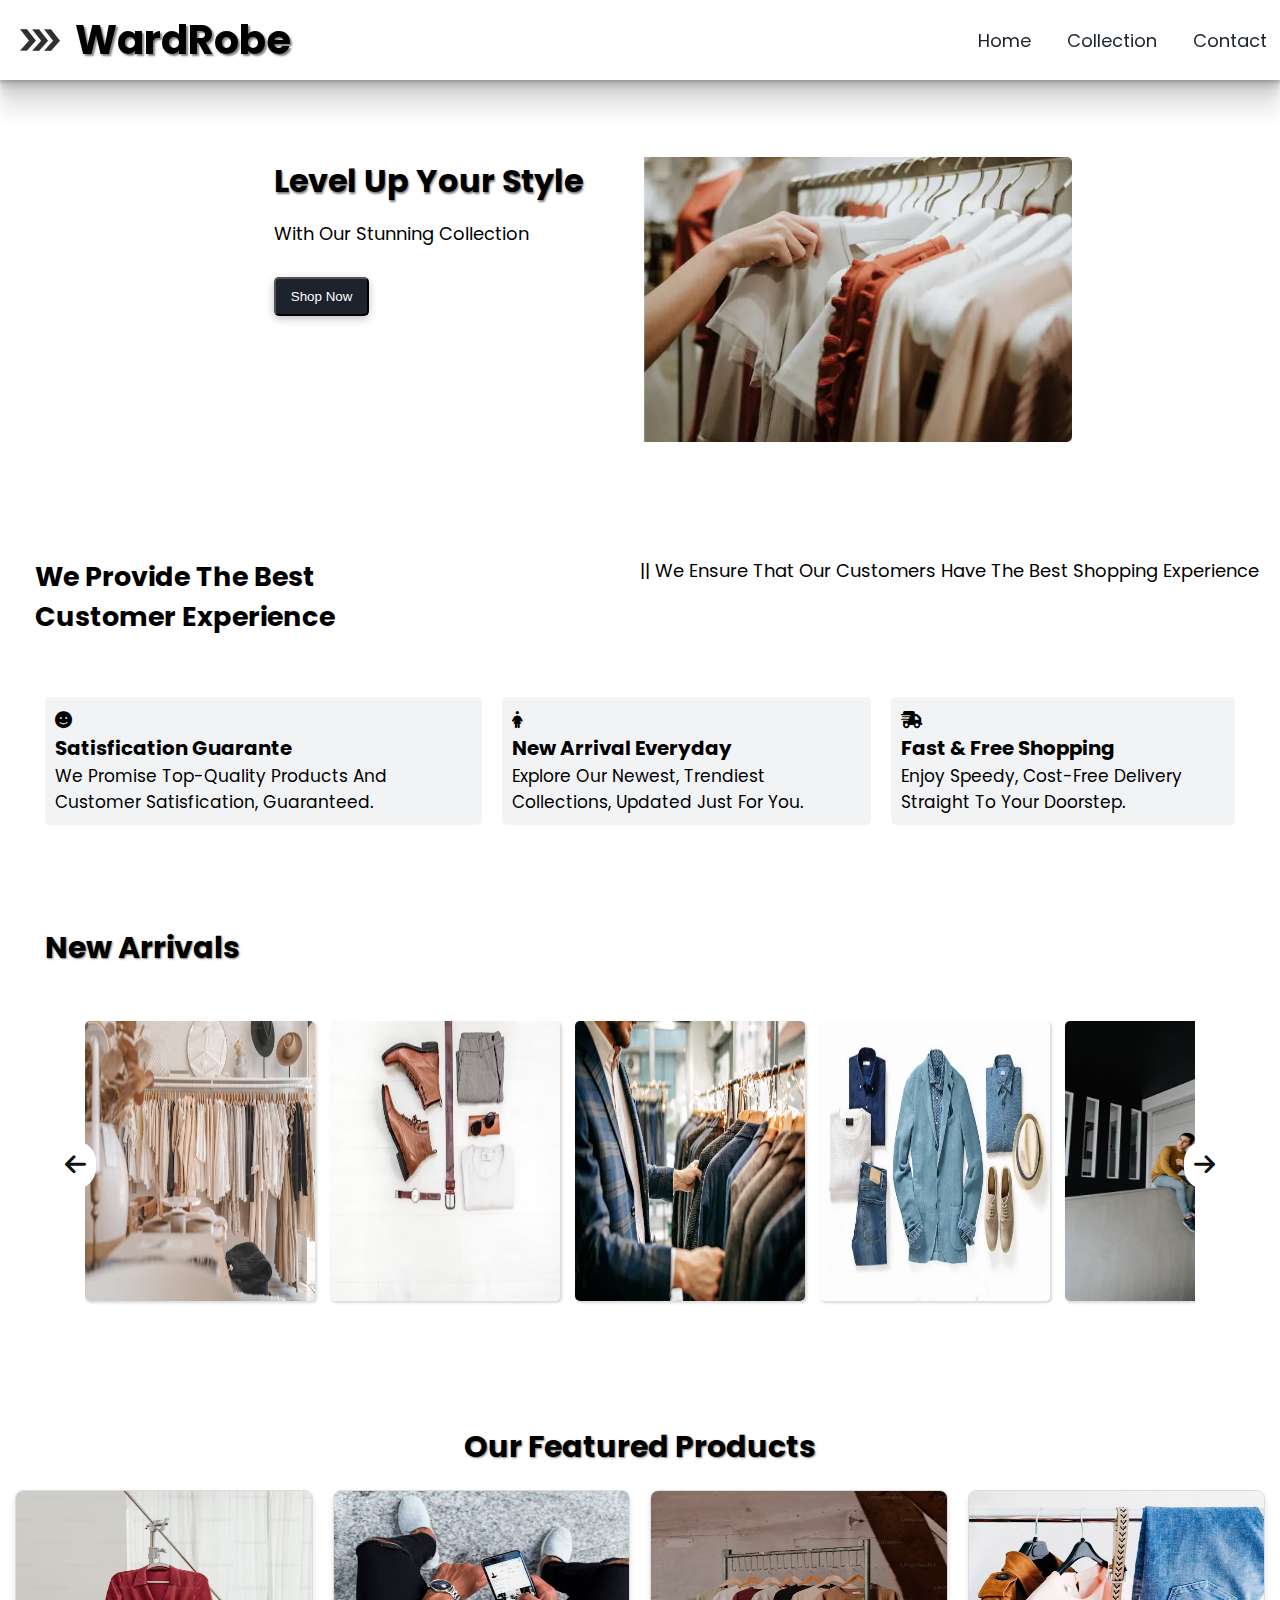
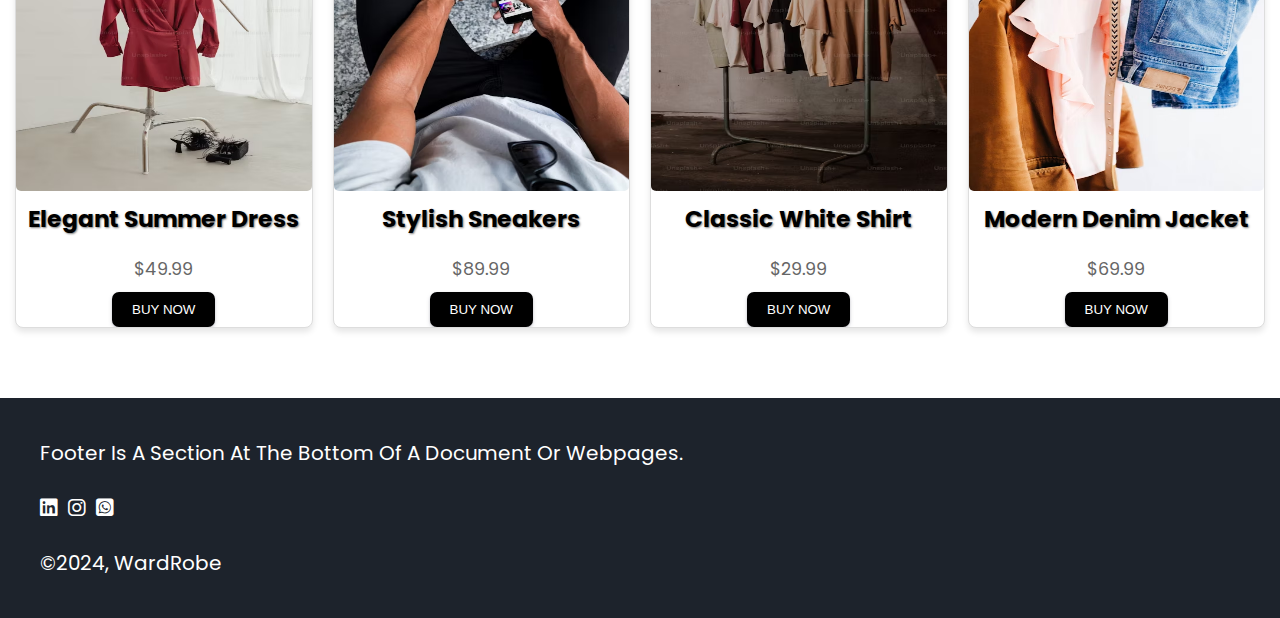
<file: index.html>
<!DOCTYPE html>
<html lang="en">
<head>
    <meta charset="UTF-8">
    <meta name="viewport" content="width=device-width, initial-scale=1.0">
    <title>Document</title>
    <link rel="stylesheet" href="style.css">
    <link rel="preconnect" href="https://fonts.googleapis.com">
    <link rel="preconnect" href="https://fonts.gstatic.com" crossorigin>
<link rel="stylesheet" href="https://cdnjs.cloudflare.com/ajax/libs/font-awesome/6.7.2/css/all.min.css" integrity="sha512-Evv84Mr4kqVGRNSgIGL/F/aIDqQb7xQ2vcrdIwxfjThSH8CSR7PBEakCr51Ck+w+/U6swU2Im1vVX0SVk9ABhg==" crossorigin="anonymous" referrerpolicy="no-referrer" />
<link href="https://fonts.googleapis.com/css2?family=Poppins:ital,wght@0,100;0,200;0,300;0,400;0,500;0,600;0,700;0,800;0,900;1,100;1,200;1,300;1,400;1,500;1,600;1,700;1,800;1,900&display=swap" rel="stylesheet">
</head>

<body>
    <main>
    
        <header class = "navbar">
            <h1 class = "navbar__title">
                <img src="img (1).jpg" alt="arrow icon" class = "navbar__logo"> WardRobe </h1>
                <nav class = "navbar__list">
                    <ul>
                        <li class = "navbar__item"><a href="index.html">Home</a></li>
                        <li class = "navbar__item"><a href="collection.html">Collection</a></li>
                        <li class = "navbar__item"><a href="contact.html">Contact</a></li>
                    </ul>

                </nav>
            <nav class = "menubar">
                <i class="fa-solid fa-bars"></i>
            </nav>
            </header>

 <!-- side navbar -->
             <aside class = "side-navbar">
                <p class = "side-navbar__close">
                    <i class ="fa-solid fa-xmark"></i>
                </p>
                <nav class = "side-navbar__list">
                    <ul>
                        <li class = "side-navbar__item"><a href="index.html">Home</a></li>
                        <li class = "side-navbar__item"><a href="collection.html">Collection</a></li>
                        <li class = "side-navbar__item"><a href="contact.html">Contact</a></li>
                    </ul>
                 </nav>
            </aside>

    <section class = "conatainer">
        <div class = "conatainer__s1">
            <h2 class="conatainer__title">Level up your Style
                <p class = "conatainer__subtitle ">With our stunning collection</p>
                <button class = "conatainer__button">Shop Now</button>

            </h2>

        </div>
        <div class = "conatainer__s2">
            <img src="img2.webp" alt="dress" class="dress__img">
        </div>

    </section>

<!-- services -->
    <section class="services__container">
        <div class="services__s1">
            <div>
                <h2 class="services__title">we provide the best</h2>
                <h2 class="services__subtitle"> customer experience</h2>
            </div>
            <div>
                <p class="services__description">|| we ensure that our customers have the best shopping experience</p>

            </div>
        </div>

      <div class="services__s2">
        <div>
            <i class="fa-solid fa-face-smile"></i>
            <h3>satisfication guarante</h3>
            <p>we promise top-quality products and customer satisfication, guaranteed.</p>
        </div>
        <div>
            <i class="fa-solid fa-person-dress"></i>
            <h3>new arrival everyday</h3>
            <p>explore our newest, trendiest collections, updated just for you.</p>
        </div>
        <div>
            <i class="fa-solid fa-truck-fast"></i>
            <h3>fast & free shopping</h3>
            <p>enjoy speedy, cost-free delivery straight to your doorstep.</p>
        </div>
    </div>
  

    <h2 class="newarrival">new arrivals </h2>
    
          <div class="newarrival-section">
             <button class="scroll-btn left"><i class="fa-solid fa-arrow-left"></i></button>
          <div class="newarrival__container">
              <div class="newarrival__s1">
            <img src="dress img1.avif" alt="clothings">

           </div>
        <div class="newarrival__s1">
            <img src="dress img2.avif" alt="clothings">
        </div>
        <div class="newarrival__s1">
            <img src="dress img3.webp" alt="">
        </div>
        <div class="newarrival__s1">
            <img src="dress img4.webp" alt="">
        </div>
        <div class="newarrival__s1">
            <img src="dress img5.avif" alt="">
        </div>
        <div class="newarrival__s1">
            <img src="dress img6.webp" alt="">
        </div>
        <div class="newarrival__s1">
            <img src="dress img7.webp" alt="">
        </div>
    </div>
        <button class="scroll-btn right"><i class="fa-solid fa-arrow-right"></i></button>

    </div>
   </section>

   
<!-- featured products sales -->
    <section class="Featured">
        <h2 class="Featured__title">Our Featured Products</h2>
    <div class="Featured__container">

        <div class="Featured-item">
            <img src="./men clothing1.avif" alt="">
            <h3 class="Featured__name">Elegant Summer Dress</h3>
            <p class="Featured__price">$49.99</p>
            <button class="Featured__button">BUY NOW</button>

        </div>
        <div class="Featured-item">
            <img src="./man clothing2.avif" alt="">
            <h3 class="Featured__name">stylish sneakers</h3>
            <p class="Featured__price">$89.99</p>
            <button class="Featured__button">BUY NOW</button>

        </div>
        <div class="Featured-item">
            <img src="./men clothing3.avif" alt="">
            <h3 class="Featured__name">Classic White shirt</h3>
            <p class="Featured__price">$29.99</p>
            <button class="Featured__button">BUY NOW</button>

        </div>
        <div class="Featured-item">
            <img src="./men clothing4.avif" alt="">
            <h3 class="Featured__name">modern denim jacket</h3>
            <p class="Featured__price">$69.99</p>
            <button class="Featured__button">BUY NOW</button>
          </div>

      </div>
    </section>
</main>

<!-- footer section -->
 <footer class="Footer">
    <div class="Footer__container">
        <div class="Footer__sec">
            <p>Footer is a section at the bottom of a document or webpages.</p>

        </div>
        <div class="Footer__icons">
            <i class="fa-brands fa-linkedin"></i>
            <i class="fa-brands fa-instagram"></i>
            <i class="fa-brands fa-square-whatsapp"></i>

        </div>
        <p>&copy;2024, WardRobe</p>

    </div>
 </footer>


   <!-- script js -->
 <script src="script.js"></script>
 
</body>
</html>
</file>
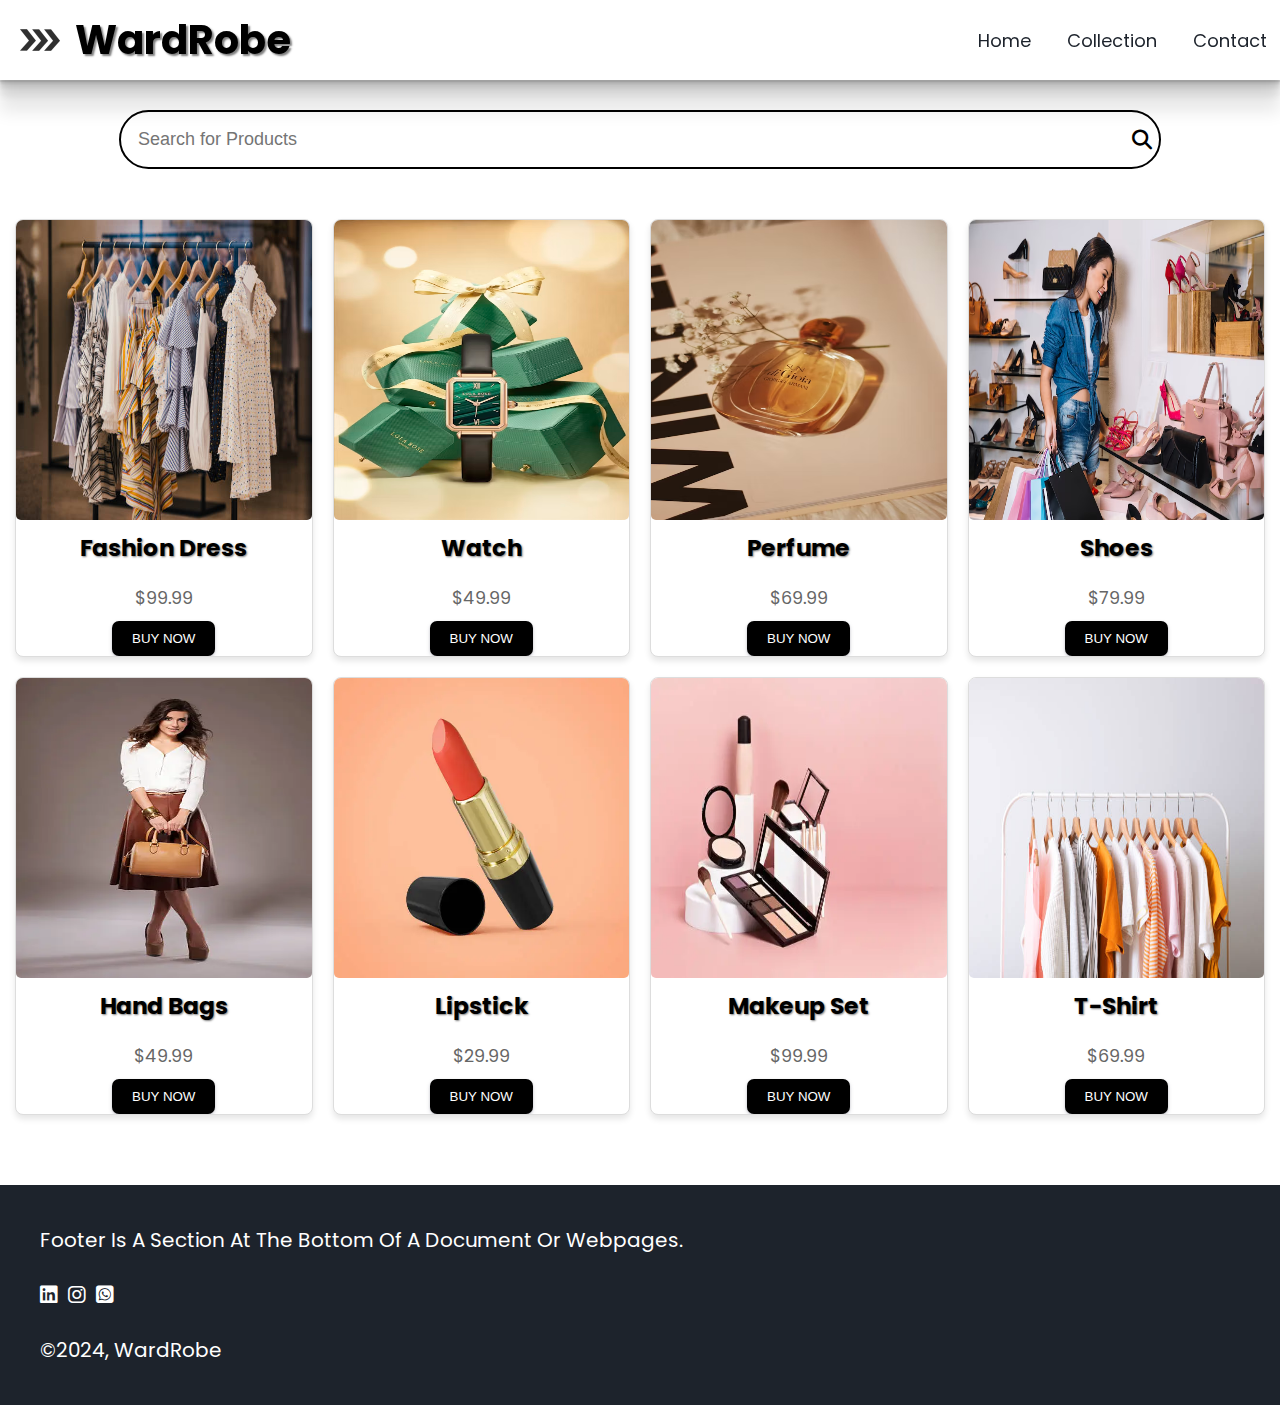
<file: collection.html>
<!DOCTYPE html>
<html lang="en">
<head>
    <meta charset="UTF-8">
    <meta name="viewport" content="width=device-width, initial-scale=1.0">
    <title>Document</title>
        <!-- css link -->
    <link rel="stylesheet" href="style.css">

        <!-- Google Fonts -->
    <link rel="preconnect" href="https://fonts.googleapis.com">
    <link rel="preconnect" href="https://fonts.gstatic.com" crossorigin>
    <link href="https://fonts.googleapis.com/css2?family=Poppins:ital,wght@0,100;0,200;0,300;0,400;
    0,500;0,600;0,700;0,800;0,900;1,100;1,200;1,300;1,400;1,500;1,600;1,700;1,800;1,900&display=swap"
     rel="stylesheet">

            <!-- Font awesome Icons -->
   <link rel="stylesheet" href="https://cdnjs.cloudflare.com/ajax/libs/font-awesome/6.7.2/css/all.min.css"
    integrity="sha512-Evv84Mr4kqVGRNSgIGL/F/aIDqQb7xQ2vcrdIwxfjThSH8CSR7PBEakCr51Ck+w+/U6swU2Im1vVX0SVk9ABhg==
   " crossorigin="anonymous" referrerpolicy="no-referrer" />
</head>
<body>
    
    <header class = "navbar">
        <h1 class = "navbar__title">
            <img src="img (1).jpg" alt="arrow icon" class = "navbar__logo"> WardRobe </h1>
            <nav class = "navbar__list">
                <ul>
                    <li class = "navbar__item"><a href="index.html">Home</a></li>
                    <li class = "navbar__item"><a href="collection.html">Collection</a></li>
                    <li class = "navbar__item"><a href="contact.html">Contact</a></li>
                </ul>

            </nav>
        <nav class = "menubar">
            <i class="fa-solid fa-bars"></i>
        </nav>
        </header>

<!-- side navbar -->
         <aside class = "side-navbar">
            <p class = "side-navbar__close">
                <i class ="fa-solid fa-xmark"></i>
            </p>
            <nav class = "side-navbar__list">
                <ul>
                    <li class = "side-navbar__item"><a href="index.html">Home</a></li>
                    <li class = "side-navbar__item"><a href="collection.html">Collection</a></li>
                    <li class = "side-navbar__item"><a href="contact.html">Contact</a></li>
                </ul>
             </nav>
        </aside>

        <main>

    <section class="product__section">
        <form action="" class="product__search">
        <input type="text" id="search" placeholder="Search for Products" class="search_input" style="font-size: 18px;">
        <i class="fa-solid fa-magnifying-glass"></i>
    </form>
</section>

  <!-- featured products sales -->
  <section class="Featured">
     <div class="Featured__container">

    <div class="Featured-item">
        <img src="./Dress img.jpg" alt="">
        <h3 class="Featured__name">Fashion Dress</h3>
        <p class="Featured__price">$99.99</p>
        <button class="Featured__button">BUY NOW</button>

    </div>
    <div class="Featured-item">
        <img src="./gri- watch img.avif" alt="">
        <h3 class="Featured__name">Watch</h3>
        <p class="Featured__price">$49.99</p>
        <button class="Featured__button">BUY NOW</button>

    </div>
    <div class="Featured-item">
        <img src="./girl-perfume.avif" alt="" >
        <h3 class="Featured__name">Perfume</h3>
        <p class="Featured__price">$69.99</p>
        <button class="Featured__button">BUY NOW</button>

    </div>
    <div class="Featured-item">
        <img src="./Shoes.avif" alt="">
        <h3 class="Featured__name">Shoes</h3>
        <p class="Featured__price">$79.99</p>
        <button class="Featured__button">BUY NOW</button>
      </div>

      <div class="Featured-item">
        <img src="./hangbags2.webp" alt="">
        <h3 class="Featured__name">Hand Bags</h3>
        <p class="Featured__price">$49.99</p>
        <button class="Featured__button">BUY NOW</button>

    </div>
    <div class="Featured-item">
        <img src="./liptick4.webp" alt="">
        <h3 class="Featured__name">Lipstick</h3>
        <p class="Featured__price">$29.99</p>
        <button class="Featured__button">BUY NOW</button>

    </div>
    <div class="Featured-item">
        <img src="./makeup img.webp" alt="">
        <h3 class="Featured__name">Makeup Set</h3>
        <p class="Featured__price">$99.99</p>
        <button class="Featured__button">BUY NOW</button>

    </div>
    <div class="Featured-item">
        <img src="./Girl T-Shirt.jpg" alt="" >
        <h3 class="Featured__name">T-Shirt</h3>
        <p class="Featured__price">$69.99</p>
        <button class="Featured__button">BUY NOW</button>
      </div>

  </div>  

</section>

  <!-- footer section -->
 <footer class="Footer">
    <div class="Footer__container">
        <div class="Footer__sec">
            <p>Footer is a section at the bottom of a document or webpages.</p>

        </div>
        <div class="Footer__icons">
            <i class="fa-brands fa-linkedin"></i>
            <i class="fa-brands fa-instagram"></i>
            <i class="fa-brands fa-square-whatsapp"></i>

        </div>
        <p>&copy;2024, WardRobe</p>

    </div>
 </footer>

        </main>

          <!-- script js -->
 <script src="script.js"></script>

</body>
</html>
</file>
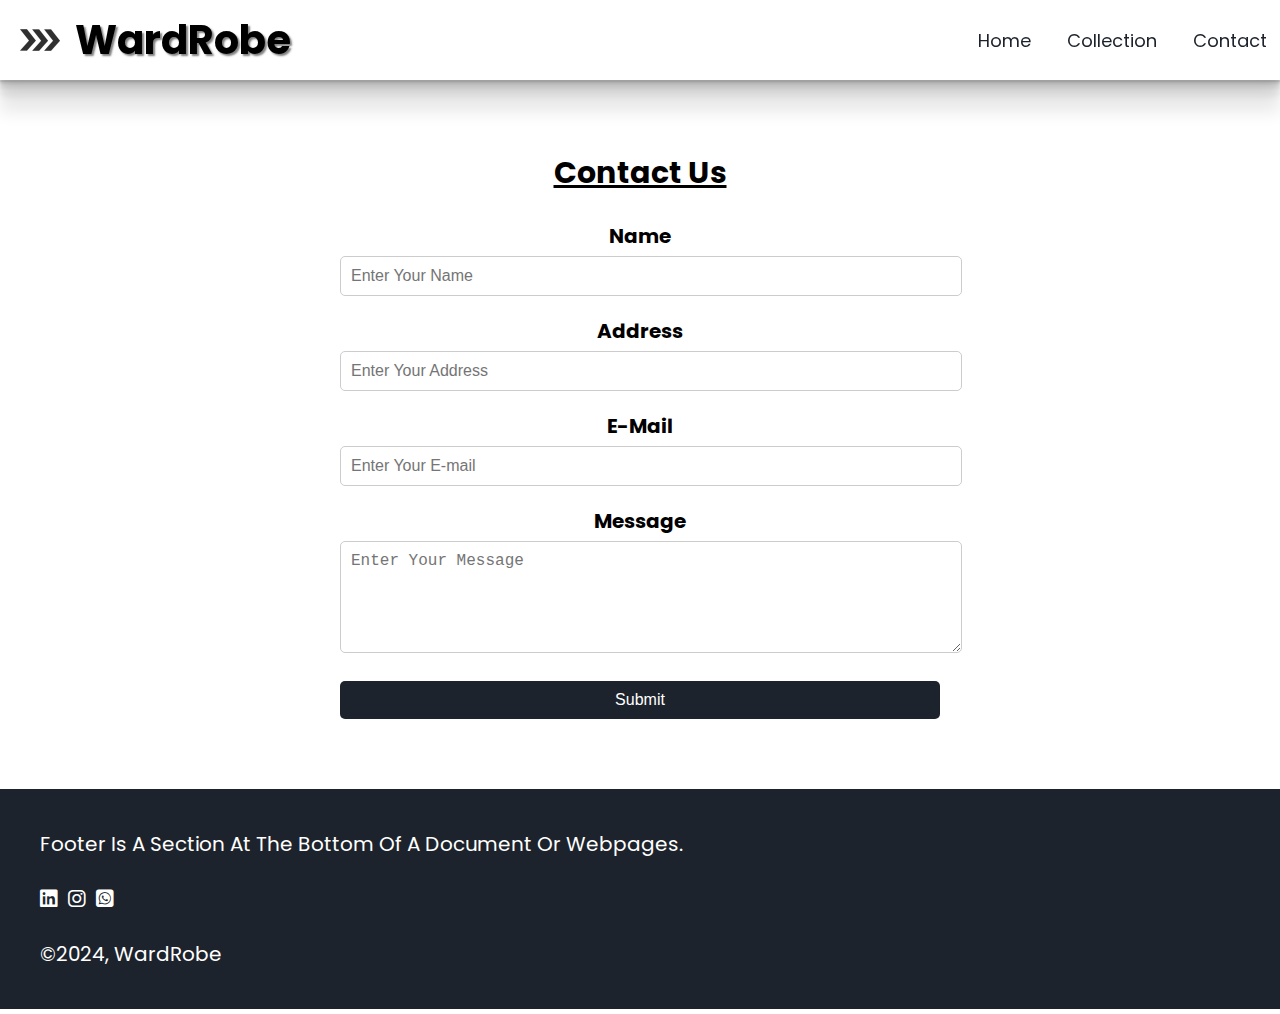
<file: contact.html>
<!DOCTYPE html>
<html lang="en">
<head>
    <meta charset="UTF-8">
    <meta name="viewport" content="width=device-width, initial-scale=1.0">
    <title>Document</title>
        <!-- css link -->
    <link rel="stylesheet" href="style.css">

        <!-- Google Fonts -->
    <link rel="preconnect" href="https://fonts.googleapis.com">
    <link rel="preconnect" href="https://fonts.gstatic.com" crossorigin>
    <link href="https://fonts.googleapis.com/css2?family=Poppins:ital,wght@0,100;0,200;0,300;0,400;
    0,500;0,600;0,700;0,800;0,900;1,100;1,200;1,300;1,400;1,500;1,600;1,700;1,800;1,900&display=swap"
     rel="stylesheet">

            <!-- Font awesome Icons -->
   <link rel="stylesheet" href="https://cdnjs.cloudflare.com/ajax/libs/font-awesome/6.7.2/css/all.min.css"
    integrity="sha512-Evv84Mr4kqVGRNSgIGL/F/aIDqQb7xQ2vcrdIwxfjThSH8CSR7PBEakCr51Ck+w+/U6swU2Im1vVX0SVk9ABhg==
   " crossorigin="anonymous" referrerpolicy="no-referrer" />

   <style>
    .nameError, .addressError, .emailError, .messageError{
        color: red;
        display: none;
    }
   </style>

</head>
<body>
    
    <header class = "navbar">
        <h1 class = "navbar__title">
            <img src="img (1).jpg" alt="arrow icon" class = "navbar__logo"> WardRobe </h1>
            <nav class = "navbar__list">
                <ul>
                    <li class = "navbar__item"><a href="index.html">Home</a></li>
                    <li class = "navbar__item"><a href="collection.html">Collection</a></li>
                    <li class = "navbar__item"><a href="contact.html">Contact</a></li>
                </ul>

            </nav>
        <nav class = "menubar">
            <i class="fa-solid fa-bars"></i>
        </nav>
        </header>

<!-- side navbar -->
         <aside class = "side-navbar">
            <p class = "side-navbar__close">
                <i class ="fa-solid fa-xmark"></i>
            </p>
            <nav class = "side-navbar__list">
                <ul>
                    <li class = "side-navbar__item"><a href="index.html">Home</a></li>
                    <li class = "side-navbar__item"><a href="collection.html">Collection</a></li>
                    <li class = "side-navbar__item"><a href="contact.html">Contact</a></li>
                </ul>
             </nav>
        </aside>
<main>
    <section class="contact-section">
        <h2 style="text-decoration: underline; margin-bottom: 25px;">Contact us</h2>
    <form id="contactform" class="contact__form">
        <div class="contact_details">
            <label >Name</label>
            <input type="text" id="name"  placeholder="Enter Your Name" style="font-size: 16px;">
            <span class="nameError">Name must contain only letters</span>


        </div>

        <div class="contact_details">
            <label >Address</label>
            <input type="text" id="address" placeholder="Enter Your Address" 
            style="font-size: 16px;">
            <span class="addressError">Please Enter your Address in letters and numbers </span>



        </div>
        <div class="contact_details">
            <label >E-mail</label>
            <input type="text" id="E-mail"  placeholder="Enter Your E-mail"
             style="font-size: 16px;">
             <span class="emailError">Please provide a valid Gmail address</span>


        </div>
        <div class="contact_details">
            <label >Message</label>
            <textarea id="Message" placeholder="Enter Your Message" rows="5"
             style="font-size: 16px;"></textarea>
             <span class="messageError">Message must contain only in letters</span>


        </div>
        <button type="submit"  class="submit-btn" id="submit">Submit</button>

    </form>


    </section>
</main>

<!-- footer section -->
<footer class="Footer">
    <div class="Footer__container">
        <div class="Footer__sec">
            <p>Footer is a section at the bottom of a document or webpages.</p>

        </div>
        <div class="Footer__icons">
            <i class="fa-brands fa-linkedin"></i>
            <i class="fa-brands fa-instagram"></i>
            <i class="fa-brands fa-square-whatsapp"></i>

        </div>
        <p>&copy;2024, WardRobe</p>

    </div>
 </footer>



  <!-- script js -->
  <script src="script.js"></script>


</body>
</html>
</file>
<file: style.css>
* {
    padding: 0;
    margin: 0;
}
body{
    font-size: 20px;
    font-family: "Poppins", serif;
    text-transform: capitalize;

}
.navbar{
    z-index: 1;
    display: flex;
    justify-content: space-between;
    align-items: center;
    background-color: white;
    padding: 5px;
    position: sticky;
    top: 0;
    box-shadow: rgba(0, 0, 0, 0.09) 0px 2px 1px, rgba(0, 0, 0, 0.09) 0px 4px 2px, rgba(0, 0, 0, 0.09) 0px 8px 4px, rgba(0, 0, 0, 0.09) 0px 16px 8px, rgba(0, 0, 0, 0.09) 0px 32px 16px;
}
.navbar__title{
    display: flex;
    align-items: center;
    font-weight: bolder;
    text-shadow: 2px 2px 2px rgba(0, 0, 0, 0.5);
}
.navbar__list ul{
    list-style-type: none;
    display: flex;
    flex-direction: row;
    column-gap: 20px;
    padding: 0;


}
.navbar__logo{
    width: 50px;
    height: 50px;
    margin: 10px;
}
.navbar__item a{
    text-decoration: none;
    font-size: 18px;
    color: #1D232c;
    padding: 3px 6px;
    border: 2px solid transparent;
    transition: all 0.3s linear;
} 
.menubar{
    display: none;
    padding: 5px 10px;
}
.menubar:hover{
    background-color: #f0f4fa;
    padding: 5px 10px;
    border-radius: 150px;

}
@media screen and (max-width: 600px) {
    .services__container
    
    {
        display: none;
    
}
    .navbar__list {
        display: none;

    }
    .menubar{
        display: block;

    }
    .conatainer{
        display: flex;
        flex-direction: column;
        align-items: center;
        justify-items: center;
    }
    .conatainer__s2 img{
        margin-top: 50px;
        position: relative;
        right: 50px;
        width: 100%;
        height: 30vh;

    }
    .services__s1 {
        display: none;
    }
    .services__s2 {
        flex-direction: column;
    }
    .newarrival__s1 {
        position: relative;
        flex-basis: 40%;
    }
    .product__search {
        width:70%;
        display: flex;
        left: 50px;
    }
    .Featured{
        margin: 7%;
    }
    .Featured__title{
        font-size: 10px;
    }
    .Featured-item h3 {
        font-size: 20px;
    }
    .Featured-item p{
        font-size: 16px;
    }
    .Featured__button{
        font-size: 12px;
    }
   .Footer p{
     font-size: 14px;
   }
}
.navbar__item a:hover {
    border: 2px solid  #1D232c;
    border-radius: 8px;
    background-color: #1D232c;
    color: white;
    cursor: pointer;

}
.side-navbar {
    background-color: #1D232c;
    width: 30%;
    height: 100%;
    position: fixed;
    top: 0;
     left: -50%; 
    padding: 20px;
    color: white;
    transition: all 1s ease-in-out;
    z-index: 11;
     opacity: 0; 
}
.side-navbar.active {
    left: 0;
    opacity: 1;
}
.side-navbar__item {
    margin-bottom: 30px;
    list-style-type: none;
}
 .side-navbar__item:hover {
    color: white;
}
 .side-navbar__item a {
    color: white;
    text-decoration: none;
    padding: 5px;
} 

.side-navbar__item a:hover {
    text-decoration: underline;
    text-decoration-color: white;
    border-radius: 5px;
    background-color: rgb(0, 60, 75);
    box-shadow: 2px 2px rgba(0, 0, 0, 0.5);
} 
.side-navbar__close {
    position: absolute;
    top: 20px;
    right: 20px;
}
.side-navbar__close i{
    background-color: black;
    font-size: 20px;
    cursor: pointer;
    padding: 7px;
    border-radius: 45%;
    transition: all 0.5s ease;
}
.side-navbar__close i:hover {
    color: #1D232c;
    transform:rotate(90deg) ;
}


.conatainer{
    display: flex;
    margin: 6%;
    /* text-align: center; */
    padding-left: 15%;
}
.conatainer__title {
    text-shadow: 1px 2px 2px rgba(0, 0, 0, 0.5);
    font-size: 32px;
    padding-left: 5px;


}

.conatainer__title h2{
    font-weight: bold;
    font-size: 18px;

}
.conatainer__subtitle{
    font-size: 18px;
    font-weight: normal;
    margin-top: 15px;
    text-shadow: 0 0 0 rgba(0, 0, 0, 0);

}
.conatainer__button{
    padding: 10px 15px;
    background-color: #1D232c;
    color: white;
    border-radius: 5px;
    margin-top: 30px;
    box-shadow: rgba(0, 0, 0, 0.24) 0px 3px 8px;
    animation-name: square;
    animation: square 1s  infinite ;
    position: relative;
    cursor: pointer;



}
@keyframes square{
    0%, 100% {
        transform: translateY(0);
    }
    50% {
        transform: translateY(-10px);
    }

}
.conatainer__button:hover{
    background-color: #272f36;

}

.conatainer__s2 img{
    /* height: 100%; */
    width: 70%;
    border-radius: 5px;
    padding-left:10%;
}

.services__container {
    padding: 30px;
    margin: 5px;


}
.services__s1{
    display: flex;
    font-size: 18px;
}
.services__description{
    position: absolute;
    left: 50%;
    font-weight: normal;
}
.services__s2 {
    display: flex;
    gap: 20px;
    justify-content: space-between;
    align-items: center;
font-size: 17px;
    padding: 60px 10px;

}
.services__s2 div {
    background-color:#f2f3f5;
    border-radius: 5px;
    padding: 10px;
}

.newarrival {
    padding: 40px 10px;
    text-shadow: 1px 1px 2px rgba(0, 0, 0, 0.5);
    font-size: 30px;
}
.newarrival__container {
    display: flex;
    flex-direction: row;
    gap: 15px;
    margin: 10px;
    overflow-x: auto;
    overflow: hidden;
    scroll-behavior: smooth;
    width: 100%;
    justify-content: space-around;


}
.newarrival-section {
    display: flex;
    align-items: center;
    position: relative;
    padding: 0 40px;
}

.scroll-btn {

    background-color: #fff;
    color: #0d0f11;
    border: none;
    border-radius: 80px;
    cursor: pointer;
    font-size: 24px;
    padding: 10px;
     position: absolute;
    /* z-index: 1;  */
}
.scroll-btn.left{
    left: 20px;
}
.scroll-btn.right {
    right: 20px;
}
.newarrival__s1 {
    min-width: 200px;
    flex-shrink: 0;
}

.newarrival__s1 img{
    width: 230px;
    height: 280px;
    border-radius: 5px;
    box-shadow: rgba(0, 0, 0, 0.15) 1.95px 1.95px 2.6px;

}



.Featured {
    padding: 50px 10px;
    text-align:center;

}
.Featured__title {
    text-align: center;
    text-shadow: 1px 1px 2px rgba(0, 0, 0, 0.5);
    padding: 20px;
    font-size: 30px;


}
.Featured__container {
    display: grid;
    grid-template-columns: repeat(auto-fill, minmax(260px, 1fr));
    gap: 20px;
    max-width: 1250px;
    margin: 0 auto;
    justify-content: center;
    align-items: center;
}
.Featured-item {
    background-color: #fff;
    border: 1px solid #ddd;
    border-radius: 8px;
    overflow: hidden;
    box-shadow: 0 4px 6px rgba(0, 0, 0, 0.1);
    transition: transform 0.3s ease, box-shadow 0.3s ease;

}

.Featured-item:hover {
    transform: translateY(-5px);
    box-shadow: 0 6px 12px rgba(0, 0, 0, 0.15);
}
.Featured-item img {
    width: 100%;
    height: 300px;
    display: block;
    border-radius: 5px;
    cursor: pointer;
}
.Featured__name {
    padding: 10px;
    text-shadow: 1px 1px 2px rgba(0, 0, 0, 0.5);
    cursor: pointer;

    
}
.Featured__price {
    padding: 10px;
    color: #666;
    font-size: 1.1rem;

}
.Featured__price:hover {
    text-decoration: underline;
    cursor: pointer;
}
.Featured__button {
    display: inline-block;
    background-color: black;
    color: white;
    padding: 10px 20px;
    text-transform: uppercase;
    border: none;
    border-radius: 7px;
    box-shadow: rgba(50, 50, 93, 0.25) 0px 2px 5px -1px, rgba(0, 0, 0, 0.3) 0px 1px 3px -1px;
}
.Featured__button:hover {
    background-color: #1D232c;
    cursor: pointer;
}

.Footer {
    padding: 40px; 
    color:white;
    margin-top: 20px;
    background-color: #1D232c;
}
    
.Footer__icons{
    margin: 30px 0 ;
    display: flex;
    gap: 10px;
}

/* product section */
.product__section {
    margin-top: 30px;
    display: flex;
    align-items: center;
    justify-content: center;
}
.product__search {
    width:80%;
    
    border: solid black 2px;
    border-radius: 40px;
    display: flex;
     justify-content:space-between;
    align-items: center;
    padding: 7px;
}
.search_input {
    border: none;
    
}
.search_input:focus {
    outline: none;


}
.no-match-message {
    position: relative;
    left: 150%;
}


/* contact us */
.contact-section {
    padding: 20px;
    max-width: 600px;
    margin: 50px auto;
    text-align: center;
}
.contact__form {
    display: flex;
    flex-direction: column;
}
.contact_details {
    margin-bottom: 20px;
}
label {
    display: block;
    margin-bottom: 5px; 
    font-weight: bold; 
}
input, textarea {
    width: 100%;
    padding: 10px;
    border: 1px solid #ccc;
    border-radius: 5px;
} 
.submit-btn {
    padding: 10px 20px;
    border: none;
    border-radius: 5px;
    background-color:#1D232c;
    color: white;
    font-size: 16px;
    cursor: pointer;
}
</file>
